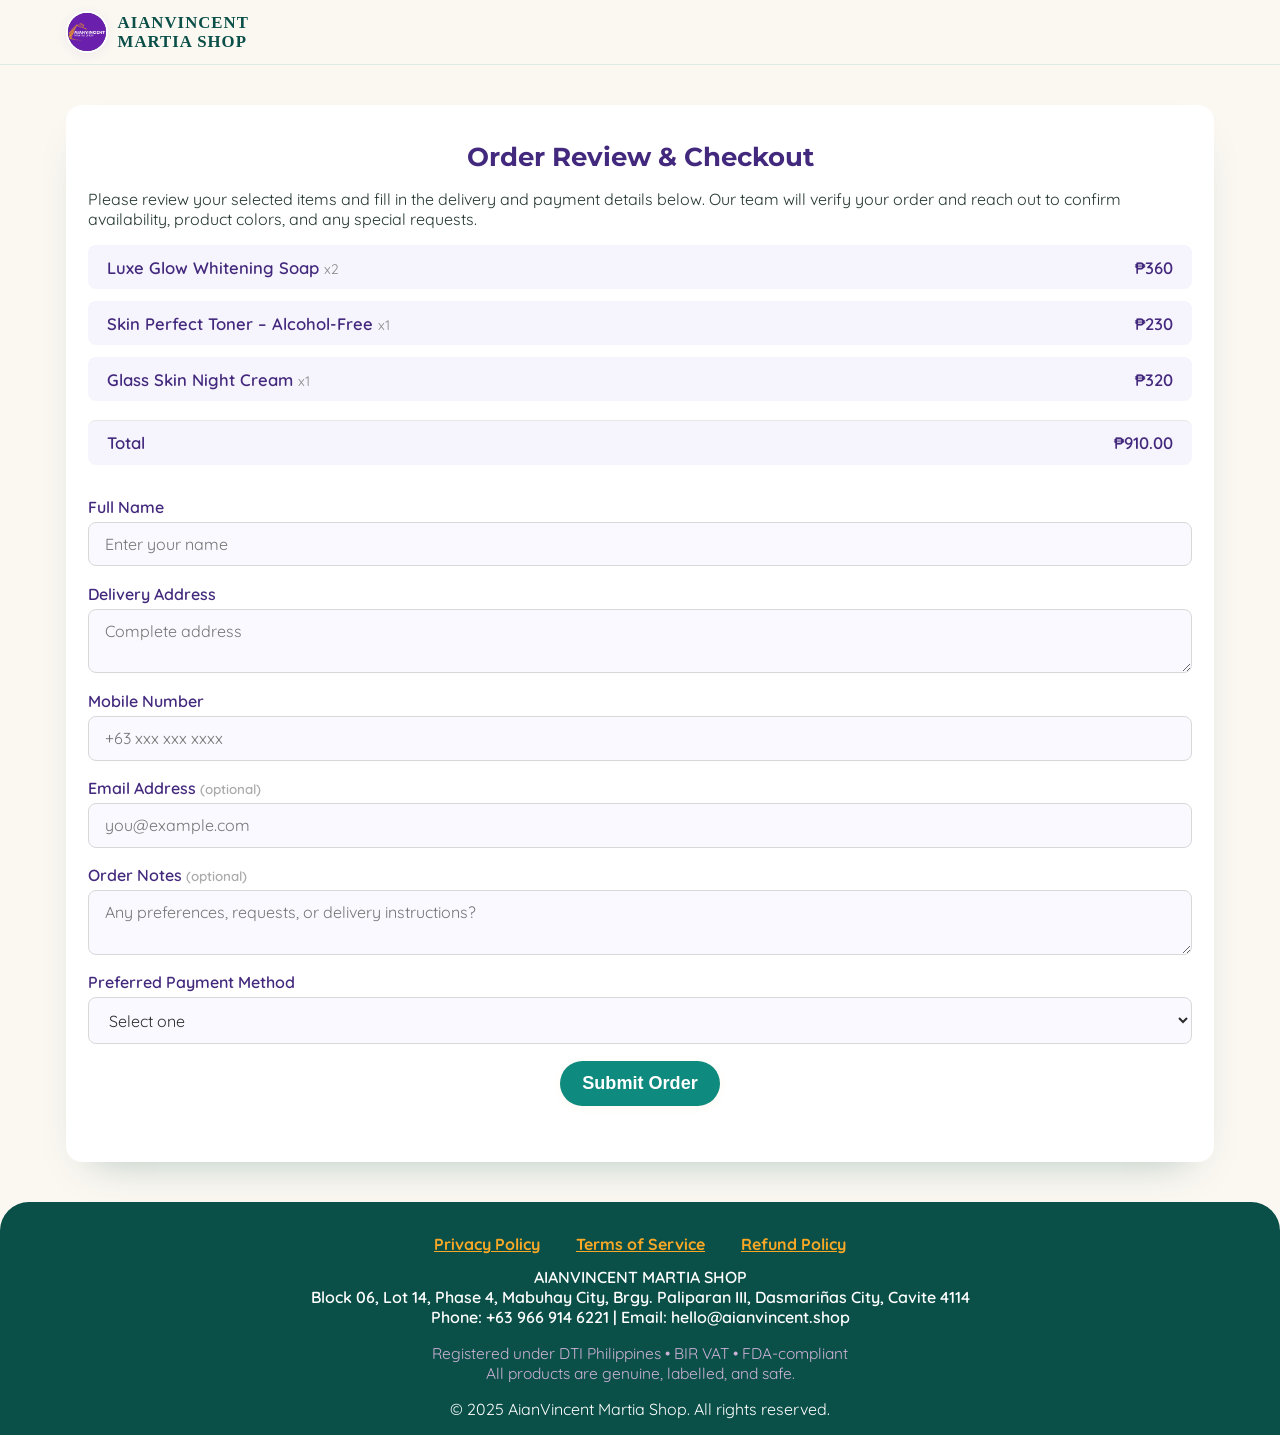
<file: order-summary.html>
<!DOCTYPE html>
<html lang="en">
<head>
    <meta charset="UTF-8">
    <meta name="viewport" content="width=device-width, initial-scale=1.0">
    <title>Order Summary | AianVincent Martia Shop</title>
    <meta name="description" content="Review your order and complete your purchase at AianVincent Martia Shop. Your beauty and skincare essentials delivered with care.">
    <link rel="icon" href="image/LOGO.png" type="image/png">
    <link href="https://fonts.googleapis.com/css2?family=Montserrat:wght@400;700&family=Quicksand:wght@400;600&display=swap" rel="stylesheet">
    <style>
        :root {
            --primary: #43297d;
            --accent: #f9a826;
            --secondary: #ffffff;
            --bg: #f6f4fc;
            --card-bg: #ffffff;
            --text: #2c2c2c;
            --heading: #43297d;
            --shadow: 0 2px 14px rgba(67,41,125,0.07);
        }
        html, body {
            margin: 0;
            padding: 0;
            font-family: 'Quicksand', 'Montserrat', Arial, sans-serif;
            background: var(--bg);
            color: var(--text);
        }
        body {
            min-height: 100vh;
        }
        header {
            background: var(--primary);
            padding: 0.5rem 0 1.3rem 0;
            box-shadow: 0 2px 10px rgba(67,41,125,0.03);
            position: sticky;
            top: 0;
            width: 100%;
            z-index: 999;
        }
        .container {
            max-width: 600px;
            margin: auto;
            padding: 0 1rem;
        }
        .branding {
            display: flex;
            align-items: center;
            gap: 1rem;
        }
        .branding img {
            height: 60px;
            width: 60px;
            object-fit: contain;
            background: var(--primary);
            border-radius: 15px;
            border: 2px solid var(--secondary);
            box-shadow: 0 2px 12px rgba(67,41,125,0.07);
        }
        .branding .company-name {
            font-size: 2rem;
            font-weight: 700;
            color: var(--secondary);
            letter-spacing: 1px;
        }
        .summary-card {
            background: var(--card-bg);
            border-radius: 16px;
            box-shadow: var(--shadow);
            padding: 2.2rem 1.4rem 1.5rem 1.4rem;
            margin-top: 2.5rem;
            margin-bottom: 2.5rem;
        }
        .summary-title {
            font-size: 1.6rem;
            font-weight: 700;
            color: var(--heading);
            margin-bottom: 1.1rem;
            font-family: 'Montserrat', Arial, sans-serif;
            text-align: center;
        }
        .summary-details {
            margin-bottom: 1.2rem;
        }
        .summary-list {
            list-style: none;
            margin: 0;
            padding: 0;
        }
        .summary-list li {
            background: var(--bg);
            border-radius: 8px;
            margin-bottom: 0.7em;
            padding: 0.7em 1.1em;
            color: var(--heading);
            font-weight: 600;
            display: flex;
            justify-content: space-between;
            align-items: center;
            font-size: 1.04em;
        }
        .total-row {
            font-weight: 700;
            font-size: 1.13em;
            color: var(--primary);
            border-top: 1.5px solid #e8e8e8;
            margin-top: 1.1em;
            padding-top: 0.8em;
        }
        .order-form {
            margin-top: 2rem;
            margin-bottom: 2rem;
        }
        .form-group {
            display: flex;
            flex-direction: column;
            margin-bottom: 1.1em;
        }
        .form-group label {
            font-weight: 600;
            margin-bottom: 0.32em;
            color: var(--heading);
            font-size: 1em;
        }
        .form-group input, .form-group select, .form-group textarea {
            padding: 0.7em 1em;
            border-radius: 8px;
            border: 1.5px solid #d8d8d8;
            font-size: 1em;
            font-family: inherit;
            background: #faf9ff;
            color: var(--text);
        }
        .form-group textarea {
            min-height: 60px;
            resize: vertical;
        }
        .checkout-btn {
            background: var(--accent);
            color: var(--primary);
            border: none;
            padding: 0.9em 2.2em;
            border-radius: 8px;
            font-weight: 700;
            cursor: pointer;
            font-size: 1.13em;
            margin: 0 auto;
            display: block;
            transition: background 0.2s, color 0.2s;
            box-shadow: 0 2px 8px rgba(249,168,38,0.07);
        }
        .checkout-btn:hover {
            background: var(--primary);
            color: var(--secondary);
        }
        .confirmation-message {
            background: #f5f3ff;
            border-left: 6px solid var(--accent);
            padding: 1.5em 1.2em;
            border-radius: 12px;
            box-shadow: 0 2px 16px rgba(67,41,125,0.03);
            margin-top: 2.1em;
            margin-bottom: 2.2em;
            color: var(--heading);
            font-size: 1.07em;
            font-weight: 500;
        }
        .confirmation-message strong {
            color: var(--accent);
        }
        .info-note {
            margin-top: 1.7em;
            font-size: 1em;
            color: #6c6c8c;
            background: #fafaed;
            border-radius: 10px;
            padding: 1em;
            border-left: 6px solid var(--accent);
        }
        footer {
            background: var(--primary);
            color: var(--secondary);
            padding: 2rem 0 1rem 0;
            text-align: center;
            font-size: 1em;
            margin-top: 2rem;
        }
        .footer-links {
            margin-bottom: 0.8em;
        }
        .footer-links a {
            color: var(--accent);
            text-decoration: underline;
            margin: 0 1em;
            font-weight: 700;
            font-size: 1em;
        }
        .footer-links a:hover {
            color: var(--secondary);
        }
        .footer-contact {
            margin-bottom: 1em;
            font-size: 1em;
            font-weight: 600;
        }
        .footer-note {
            color: #cdb2d6;
            font-size: 0.97em;
        }
        @media (max-width: 700px) {
            .container {
                max-width: 100vw;
                padding: 0 0.3rem;
            }
            .summary-card {
                padding: 1.2rem 0.3rem 1rem 0.3rem;
            }
            .summary-title {
                font-size: 1.1rem;
            }
            .branding .company-name {
                font-size: 1.2rem;
            }
            .branding img {
                height: 40px;
                width: 40px;
            }
        }
        @media (max-width: 450px) {
            .branding .company-name {
                font-size: 1rem;
            }
            .summary-title {
                font-size: 1rem;
            }
            .form-group label {
                font-size: 0.9em;
            }
        }
    </style>
    <script>
        // Demo cart, can be replaced with actual values if integrated
        var demoCartItems = [
            { name: "Luxe Glow Whitening Soap", price: 180, qty: 2 },
            { name: "Skin Perfect Toner – Alcohol-Free", price: 230, qty: 1 },
            { name: "Glass Skin Night Cream", price: 320, qty: 1 }
        ];
        function renderOrderSummary() {
            var ul = document.getElementById('summary-list');
            var total = 0;
            ul.innerHTML = '';
            demoCartItems.forEach(function(item){
                var itemTotal = item.price * item.qty;
                total += itemTotal;
                var li = document.createElement('li');
                li.innerHTML = `<span>${item.name} <small style="color:#888;font-weight:normal;">x${item.qty}</small></span> <span>₱${itemTotal.toLocaleString()}</span>`;
                ul.appendChild(li);
            });
            var totalRow = document.createElement('li');
            totalRow.className = 'total-row';
            totalRow.innerHTML = `<span>Total</span> <span>₱${total.toLocaleString(undefined, {minimumFractionDigits:2, maximumFractionDigits:2})}</span>`;
            ul.appendChild(totalRow);
        }
        document.addEventListener('DOMContentLoaded', function(){
            renderOrderSummary();
            var orderForm = document.getElementById('order-form');
            var confirmationSection = document.getElementById('confirmation-section');
            var confirmationMsg = document.getElementById('confirmation-message');
            orderForm.addEventListener('submit', function(e){
                e.preventDefault();
                orderForm.style.display = 'none';
                confirmationSection.style.display = 'block';
                window.scrollTo({top: confirmationSection.offsetTop-80, behavior: 'smooth'});
            });
            // Simulate customer confirmation and payment link logic (demo only)
            var btnConfirm = document.getElementById('btn-customer-confirm');
            var paymentLinkSection = document.getElementById('payment-link-section');
            btnConfirm.addEventListener('click', function(){
                confirmationMsg.style.display = 'none';
                paymentLinkSection.style.display = 'block';
            });
        });
    </script>
  <link rel="stylesheet" href="polish.css">
</head>
<body>
    <header>
        <div class="container branding">
            <img src="image/LOGO.png" alt="AianVincent Martia Shop Logo" />
            <span class="company-name">AIANVINCENT<br>MARTIA SHOP</span>
        </div>
    </header>
    <main class="container">
        <div class="summary-card">
            <div class="summary-title">Order Review & Checkout</div>
            <div class="summary-details">
                <p>
                    Please review your selected items and fill in the delivery and payment details below. Our team will verify your order and reach out to confirm availability, product colors, and any special requests.
                </p>
                <ul class="summary-list" id="summary-list">
                    <!-- Rendered by script -->
                </ul>
            </div>
            <form class="order-form" id="order-form" autocomplete="off">
                <div class="form-group">
                    <label for="name">Full Name</label>
                    <input required type="text" id="name" name="name" placeholder="Enter your name">
                </div>
                <div class="form-group">
                    <label for="address">Delivery Address</label>
                    <textarea required id="address" name="address" placeholder="Complete address"></textarea>
                </div>
                <div class="form-group">
                    <label for="contact">Mobile Number</label>
                    <input required type="tel" id="contact" name="contact" placeholder="+63 xxx xxx xxxx">
                </div>
                <div class="form-group">
                    <label for="email">Email Address <small style="color:#aaa;">(optional)</small></label>
                    <input type="email" id="email" name="email" placeholder="you@example.com">
                </div>
                <div class="form-group">
                    <label for="notes">Order Notes <small style="color:#aaa;">(optional)</small></label>
                    <textarea id="notes" name="notes" placeholder="Any preferences, requests, or delivery instructions?"></textarea>
                </div>
                <div class="form-group">
                    <label for="payment">Preferred Payment Method</label>
                    <select required id="payment" name="payment">
                        <option value="">Select one</option>
                        <option value="GCash">GCash</option>
                        <option value="Bank Transfer">Bank Transfer</option>
                        <option value="Cash on Delivery">Cash on Delivery</option>
                    </select>
                </div>
                <button type="submit" class="checkout-btn">Submit Order</button>
            </form>
            <div id="confirmation-section" style="display:none;">
                <div class="confirmation-message" id="confirmation-message">
                    <strong>Thank you for your order!</strong><br>
                    Your order has been received and is now being processed. One of our team members will contact you shortly to review the details with you. <br><br>
                    Please confirm product selections, colors, and availability once contacted. Only after you have verified these details will we send you a payment link according to your chosen method.<br><br>
                    <button id="btn-customer-confirm" class="checkout-btn" style="margin-top:1em;">Confirm My Order Details</button>
                </div>
                <div class="info-note" id="payment-link-section" style="display:none;">
                    <strong>Payment Instructions:</strong><br>
                    Once you receive your payment link, kindly complete the payment within <strong>24 hours</strong> to secure your order. Orders not paid within this timeframe will be automatically cancelled to ensure a smooth experience for all customers.<br><br>
                    If you have any questions or need further assistance, please reach out to our team at <a href="mailto:hello@aianvincent.shop">hello@aianvincent.shop</a> or call <a href="tel:+639669146221">+63 966 914 6221</a>.<br><br>
                    We appreciate your trust and look forward to serving you!
                </div>
            </div>
        </div>
    </main>
    <footer>
        <div class="footer-links">
            <a href="privacy-policy.html">Privacy Policy</a>
            <a href="terms.html">Terms of Service</a>
            <a href="refund-policy.html">Refund Policy</a>
        </div>
        <div class="footer-contact">
            AIANVINCENT MARTIA SHOP<br>
            Block 06, Lot 14, Phase 4, Mabuhay City, Brgy. Paliparan III, Dasmariñas City, Cavite 4114<br>
            Phone: +63 966 914 6221 | Email: hello@aianvincent.shop
        </div>
        <div class="footer-note">
            Registered under DTI Philippines • BIR VAT • FDA-compliant<br>
            All products are genuine, labelled, and safe.
        </div>
        <div style="margin-top:1em;">&copy; 2025 AianVincent Martia Shop. All rights reserved.</div>
    </footer>
</body>
</html>
</file>
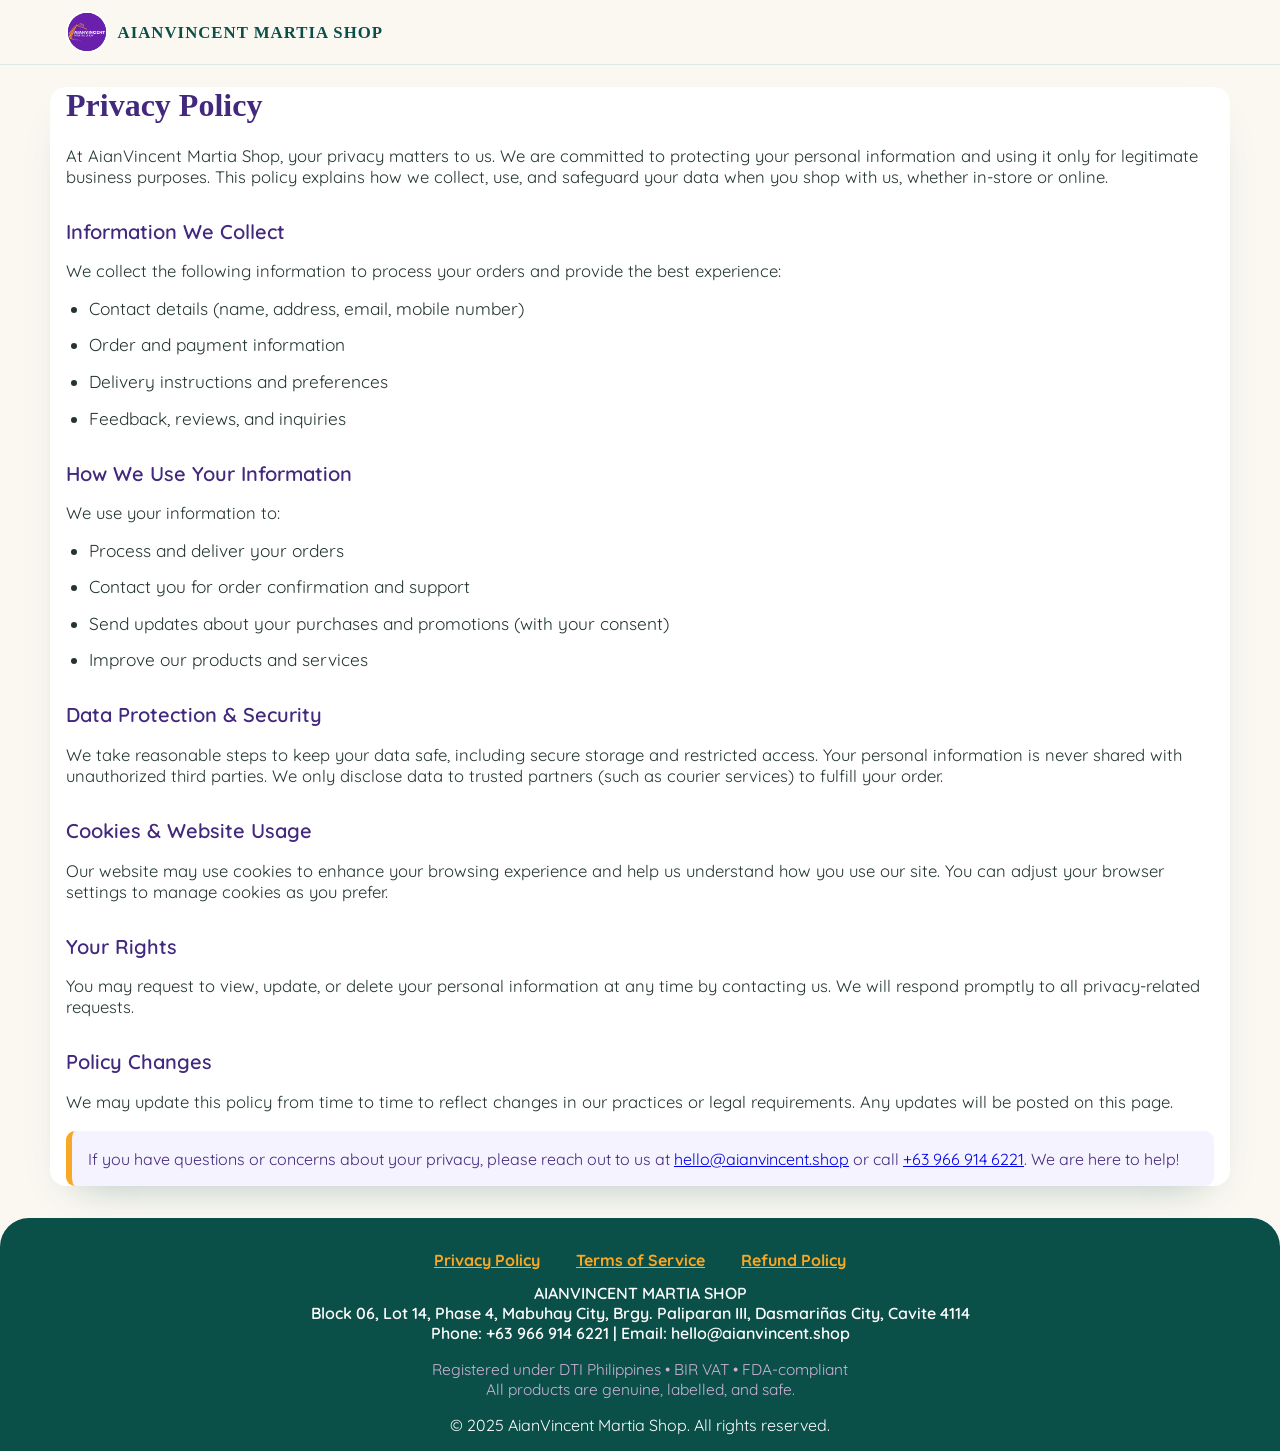
<file: privacy-policy.html>
<!DOCTYPE html>
<html lang="en">
<head>
    <meta charset="UTF-8">
    <meta name="viewport" content="width=device-width, initial-scale=1.0">
    <title>Privacy Policy | AianVincent Martia Shop</title>
    <meta name="description" content="Learn how AianVincent Martia Shop protects your privacy and handles your personal information.">
    <link rel="icon" href="image/LOGO.png" type="image/png">
    <link href="https://fonts.googleapis.com/css2?family=Montserrat:wght@400;700&family=Quicksand:wght@400;600&display=swap" rel="stylesheet">
    <style>
        :root {
            --primary: #43297d;
            --accent: #f9a826;
            --secondary: #ffffff;
            --bg: #f6f4fc;
            --heading: #43297d;
            --shadow: 0 2px 14px rgba(67,41,125,0.07);
        }
        html, body {
            margin: 0;
            padding: 0;
            font-family: 'Quicksand', 'Montserrat', Arial, sans-serif;
            background: var(--bg);
            color: #2c2c2c;
        }
        body {
            min-height: 100vh;
        }
        header {
            background: var(--primary);
            padding: 1.1rem 0 1.1rem 0;
            box-shadow: var(--shadow);
            position: sticky;
            top: 0;
            width: 100%;
            z-index: 999;
        }
        .container {
            max-width: 800px;
            margin: auto;
            padding: 0 1rem;
        }
        .branding {
            display: flex;
            align-items: center;
            gap: 1rem;
        }
        .branding img {
            height: 48px;
            width: 48px;
            object-fit: contain;
            border-radius: 12px;
            background: var(--primary);
            border: 2px solid var(--secondary);
        }
        .branding .company-name {
            font-size: 1.6rem;
            font-weight: 700;
            color: var(--secondary);
            letter-spacing: 1px;
        }
        main {
            margin-top: 2.2rem;
            margin-bottom: 2.2rem;
            background: var(--secondary);
            border-radius: 16px;
            box-shadow: var(--shadow);
            padding: 2.2rem 1.5rem;
        }
        h1 {
            color: var(--heading);
            font-size: 2rem;
            font-weight: 700;
            margin-bottom: 1.3rem;
            font-family: 'Montserrat', Arial, sans-serif;
        }
        h2 {
            color: var(--heading);
            font-size: 1.25rem;
            margin-top: 2rem;
            margin-bottom: 0.7rem;
            font-weight: 600;
        }
        p, ul, li {
            font-size: 1.04em;
            margin-bottom: 0.9em;
        }
        ul {
            padding-left: 1.4em;
        }
        .policy-note {
            background: #f5f3ff;
            border-left: 6px solid var(--accent);
            border-radius: 9px;
            padding: 1.1em 1em;
            color: var(--heading);
            margin-top: 1.2em;
            font-size: 1em;
        }
        footer {
            background: var(--primary);
            color: var(--secondary);
            padding: 2rem 0 1rem 0;
            text-align: center;
            font-size: 1em;
            margin-top: 2rem;
        }
        .footer-links {
            margin-bottom: 0.8em;
        }
        .footer-links a {
            color: var(--accent);
            text-decoration: underline;
            margin: 0 1em;
            font-weight: 700;
        }
        .footer-links a:hover {
            color: var(--secondary);
        }
        .footer-contact {
            margin-bottom: 1em;
            font-weight: 600;
        }
        .footer-note {
            color: #cdb2d6;
            font-size: 0.97em;
        }
        @media (max-width: 700px) {
            main {
                padding: 1.2rem 0.3rem;
            }
            .container {
                padding: 0 0.3rem;
            }
            h1 {
                font-size: 1.1rem;
            }
            h2 {
                font-size: 1rem;
            }
        }
    </style>
  <link rel="stylesheet" href="polish.css">
</head>
<body>
    <header>
        <div class="container branding">
            <img src="image/LOGO.png" alt="AianVincent Martia Shop Logo" />
            <span class="company-name">AIANVINCENT MARTIA SHOP</span>
        </div>
    </header>
    <main class="container">
        <h1>Privacy Policy</h1>
        <p>
            At AianVincent Martia Shop, your privacy matters to us. We are committed to protecting your personal information and using it only for legitimate business purposes. This policy explains how we collect, use, and safeguard your data when you shop with us, whether in-store or online.
        </p>
        <h2>Information We Collect</h2>
        <p>
            We collect the following information to process your orders and provide the best experience:
        </p>
        <ul>
            <li>Contact details (name, address, email, mobile number)</li>
            <li>Order and payment information</li>
            <li>Delivery instructions and preferences</li>
            <li>Feedback, reviews, and inquiries</li>
        </ul>
        <h2>How We Use Your Information</h2>
        <p>
            We use your information to:
        </p>
        <ul>
            <li>Process and deliver your orders</li>
            <li>Contact you for order confirmation and support</li>
            <li>Send updates about your purchases and promotions (with your consent)</li>
            <li>Improve our products and services</li>
        </ul>
        <h2>Data Protection & Security</h2>
        <p>
            We take reasonable steps to keep your data safe, including secure storage and restricted access. Your personal information is never shared with unauthorized third parties. We only disclose data to trusted partners (such as courier services) to fulfill your order.
        </p>
        <h2>Cookies & Website Usage</h2>
        <p>
            Our website may use cookies to enhance your browsing experience and help us understand how you use our site. You can adjust your browser settings to manage cookies as you prefer.
        </p>
        <h2>Your Rights</h2>
        <p>
            You may request to view, update, or delete your personal information at any time by contacting us. We will respond promptly to all privacy-related requests.
        </p>
        <h2>Policy Changes</h2>
        <p>
            We may update this policy from time to time to reflect changes in our practices or legal requirements. Any updates will be posted on this page.
        </p>
        <div class="policy-note">
            If you have questions or concerns about your privacy, please reach out to us at <a href="mailto:hello@aianvincent.shop">hello@aianvincent.shop</a> or call <a href="tel:+639669146221">+63 966 914 6221</a>. We are here to help!
        </div>
    </main>
    <footer>
        <div class="footer-links">
            <a href="privacy-policy.html">Privacy Policy</a>
            <a href="terms.html">Terms of Service</a>
            <a href="refund-policy.html">Refund Policy</a>
        </div>
        <div class="footer-contact">
            AIANVINCENT MARTIA SHOP<br>
            Block 06, Lot 14, Phase 4, Mabuhay City, Brgy. Paliparan III, Dasmariñas City, Cavite 4114<br>
            Phone: +63 966 914 6221 | Email: hello@aianvincent.shop
        </div>
        <div class="footer-note">
            Registered under DTI Philippines • BIR VAT • FDA-compliant<br>
            All products are genuine, labelled, and safe.
        </div>
        <div style="margin-top:1em;">&copy; 2025 AianVincent Martia Shop. All rights reserved.</div>
    </footer>
</body>
</html>
</file>
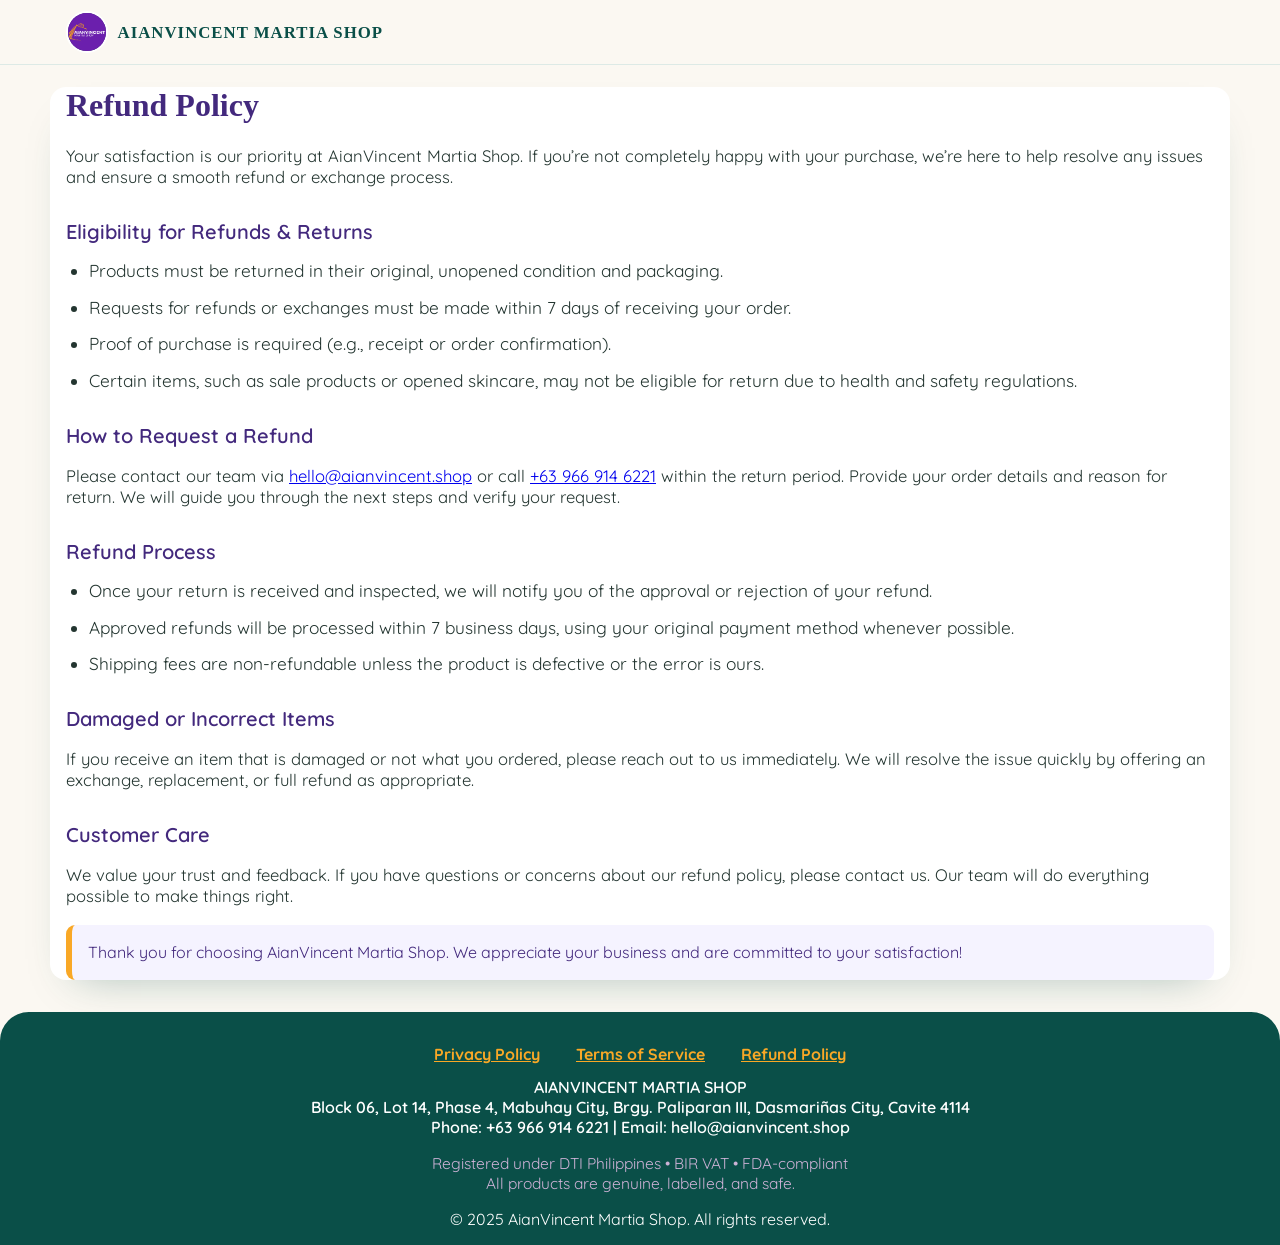
<file: refund-policy.html>
<!DOCTYPE html>
<html lang="en">
<head>
    <meta charset="UTF-8">
    <meta name="viewport" content="width=device-width, initial-scale=1.0">
    <title>Refund Policy | AianVincent Martia Shop</title>
    <meta name="description" content="Understand the refund and return process at AianVincent Martia Shop. Customer satisfaction guaranteed.">
    <link rel="icon" href="image/LOGO.png" type="image/png">
    <link href="https://fonts.googleapis.com/css2?family=Montserrat:wght@400;700&family=Quicksand:wght@400;600&display=swap" rel="stylesheet">
    <style>
        :root {
            --primary: #43297d;
            --accent: #f9a826;
            --secondary: #ffffff;
            --bg: #f6f4fc;
            --heading: #43297d;
            --shadow: 0 2px 14px rgba(67,41,125,0.07);
        }
        html, body {
            margin: 0;
            padding: 0;
            font-family: 'Quicksand', 'Montserrat', Arial, sans-serif;
            background: var(--bg);
            color: #2c2c2c;
        }
        body {
            min-height: 100vh;
        }
        header {
            background: var(--primary);
            padding: 1.1rem 0 1.1rem 0;
            box-shadow: var(--shadow);
            position: sticky;
            top: 0;
            width: 100%;
            z-index: 999;
        }
        .container {
            max-width: 800px;
            margin: auto;
            padding: 0 1rem;
        }
        .branding {
            display: flex;
            align-items: center;
            gap: 1rem;
        }
        .branding img {
            height: 48px;
            width: 48px;
            object-fit: contain;
            border-radius: 12px;
            background: var(--primary);
            border: 2px solid var(--secondary);
        }
        .branding .company-name {
            font-size: 1.6rem;
            font-weight: 700;
            color: var(--secondary);
            letter-spacing: 1px;
        }
        main {
            margin-top: 2.2rem;
            margin-bottom: 2.2rem;
            background: var(--secondary);
            border-radius: 16px;
            box-shadow: var(--shadow);
            padding: 2.2rem 1.5rem;
        }
        h1 {
            color: var(--heading);
            font-size: 2rem;
            font-weight: 700;
            margin-bottom: 1.3rem;
            font-family: 'Montserrat', Arial, sans-serif;
        }
        h2 {
            color: var(--heading);
            font-size: 1.25rem;
            margin-top: 2rem;
            margin-bottom: 0.7rem;
            font-weight: 600;
        }
        p, ul, li {
            font-size: 1.04em;
            margin-bottom: 0.9em;
        }
        ul {
            padding-left: 1.4em;
        }
        .policy-note {
            background: #f5f3ff;
            border-left: 6px solid var(--accent);
            border-radius: 9px;
            padding: 1.1em 1em;
            color: var(--heading);
            margin-top: 1.2em;
            font-size: 1em;
        }
        footer {
            background: var(--primary);
            color: var(--secondary);
            padding: 2rem 0 1rem 0;
            text-align: center;
            font-size: 1em;
            margin-top: 2rem;
        }
        .footer-links {
            margin-bottom: 0.8em;
        }
        .footer-links a {
            color: var(--accent);
            text-decoration: underline;
            margin: 0 1em;
            font-weight: 700;
        }
        .footer-links a:hover {
            color: var(--secondary);
        }
        .footer-contact {
            margin-bottom: 1em;
            font-weight: 600;
        }
        .footer-note {
            color: #cdb2d6;
            font-size: 0.97em;
        }
        @media (max-width: 700px) {
            main {
                padding: 1.2rem 0.3rem;
            }
            .container {
                padding: 0 0.3rem;
            }
            h1 {
                font-size: 1.1rem;
            }
            h2 {
                font-size: 1rem;
            }
        }
    </style>
  <link rel="stylesheet" href="polish.css">
</head>
<body>
    <header>
        <div class="container branding">
            <img src="image/LOGO.png" alt="AianVincent Martia Shop Logo" />
            <span class="company-name">AIANVINCENT MARTIA SHOP</span>
        </div>
    </header>
    <main class="container">
        <h1>Refund Policy</h1>
        <p>
            Your satisfaction is our priority at AianVincent Martia Shop. If you’re not completely happy with your purchase, we’re here to help resolve any issues and ensure a smooth refund or exchange process.
        </p>
        <h2>Eligibility for Refunds & Returns</h2>
        <ul>
            <li>Products must be returned in their original, unopened condition and packaging.</li>
            <li>Requests for refunds or exchanges must be made within 7 days of receiving your order.</li>
            <li>Proof of purchase is required (e.g., receipt or order confirmation).</li>
            <li>Certain items, such as sale products or opened skincare, may not be eligible for return due to health and safety regulations.</li>
        </ul>
        <h2>How to Request a Refund</h2>
        <p>
            Please contact our team via <a href="mailto:hello@aianvincent.shop">hello@aianvincent.shop</a> or call <a href="tel:+639669146221">+63 966 914 6221</a> within the return period. Provide your order details and reason for return. We will guide you through the next steps and verify your request.
        </p>
        <h2>Refund Process</h2>
        <ul>
            <li>Once your return is received and inspected, we will notify you of the approval or rejection of your refund.</li>
            <li>Approved refunds will be processed within 7 business days, using your original payment method whenever possible.</li>
            <li>Shipping fees are non-refundable unless the product is defective or the error is ours.</li>
        </ul>
        <h2>Damaged or Incorrect Items</h2>
        <p>
            If you receive an item that is damaged or not what you ordered, please reach out to us immediately. We will resolve the issue quickly by offering an exchange, replacement, or full refund as appropriate.
        </p>
        <h2>Customer Care</h2>
        <p>
            We value your trust and feedback. If you have questions or concerns about our refund policy, please contact us. Our team will do everything possible to make things right.
        </p>
        <div class="policy-note">
            Thank you for choosing AianVincent Martia Shop. We appreciate your business and are committed to your satisfaction!
        </div>
    </main>
    <footer>
        <div class="footer-links">
            <a href="privacy-policy.html">Privacy Policy</a>
            <a href="terms.html">Terms of Service</a>
            <a href="refund-policy.html">Refund Policy</a>
        </div>
        <div class="footer-contact">
            AIANVINCENT MARTIA SHOP<br>
            Block 06, Lot 14, Phase 4, Mabuhay City, Brgy. Paliparan III, Dasmariñas City, Cavite 4114<br>
            Phone: +63 966 914 6221 | Email: hello@aianvincent.shop
        </div>
        <div class="footer-note">
            Registered under DTI Philippines • BIR VAT • FDA-compliant<br>
            All products are genuine, labelled, and safe.
        </div>
        <div style="margin-top:1em;">&copy; 2025 AianVincent Martia Shop. All rights reserved.</div>
    </footer>
</body>
</html>
</file>
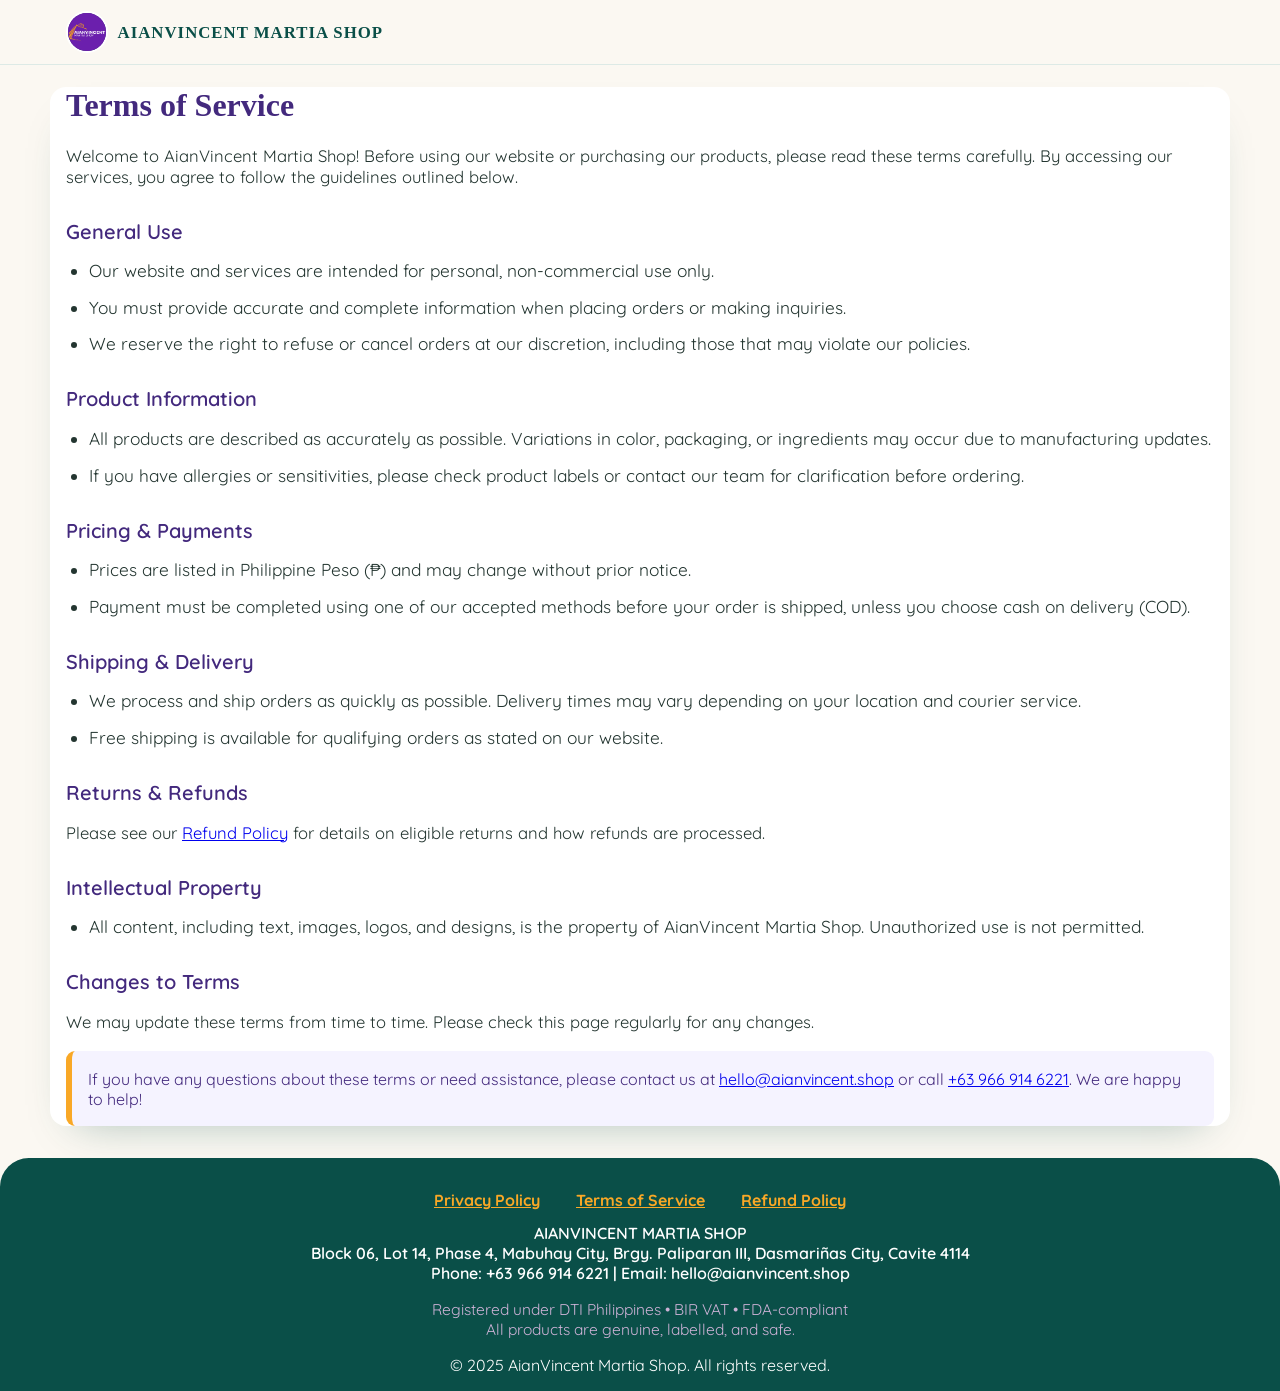
<file: terms.html>
<!DOCTYPE html>
<html lang="en">
<head>
    <meta charset="UTF-8">
    <meta name="viewport" content="width=device-width, initial-scale=1.0">
    <title>Terms of Service | AianVincent Martia Shop</title>
    <meta name="description" content="Read the terms and conditions for using AianVincent Martia Shop's website and services.">
    <link rel="icon" href="image/LOGO.png" type="image/png">
    <link href="https://fonts.googleapis.com/css2?family=Montserrat:wght@400;700&family=Quicksand:wght@400;600&display=swap" rel="stylesheet">
    <style>
        :root {
            --primary: #43297d;
            --accent: #f9a826;
            --secondary: #ffffff;
            --bg: #f6f4fc;
            --heading: #43297d;
            --shadow: 0 2px 14px rgba(67,41,125,0.07);
        }
        html, body {
            margin: 0;
            padding: 0;
            font-family: 'Quicksand', 'Montserrat', Arial, sans-serif;
            background: var(--bg);
            color: #2c2c2c;
        }
        body {
            min-height: 100vh;
        }
        header {
            background: var(--primary);
            padding: 1.1rem 0 1.1rem 0;
            box-shadow: var(--shadow);
            position: sticky;
            top: 0;
            width: 100%;
            z-index: 999;
        }
        .container {
            max-width: 800px;
            margin: auto;
            padding: 0 1rem;
        }
        .branding {
            display: flex;
            align-items: center;
            gap: 1rem;
        }
        .branding img {
            height: 48px;
            width: 48px;
            object-fit: contain;
            border-radius: 12px;
            background: var(--primary);
            border: 2px solid var(--secondary);
        }
        .branding .company-name {
            font-size: 1.6rem;
            font-weight: 700;
            color: var(--secondary);
            letter-spacing: 1px;
        }
        main {
            margin-top: 2.2rem;
            margin-bottom: 2.2rem;
            background: var(--secondary);
            border-radius: 16px;
            box-shadow: var(--shadow);
            padding: 2.2rem 1.5rem;
        }
        h1 {
            color: var(--heading);
            font-size: 2rem;
            font-weight: 700;
            margin-bottom: 1.3rem;
            font-family: 'Montserrat', Arial, sans-serif;
        }
        h2 {
            color: var(--heading);
            font-size: 1.25rem;
            margin-top: 2rem;
            margin-bottom: 0.7rem;
            font-weight: 600;
        }
        p, ul, li {
            font-size: 1.04em;
            margin-bottom: 0.9em;
        }
        ul {
            padding-left: 1.4em;
        }
        .policy-note {
            background: #f5f3ff;
            border-left: 6px solid var(--accent);
            border-radius: 9px;
            padding: 1.1em 1em;
            color: var(--heading);
            margin-top: 1.2em;
            font-size: 1em;
        }
        footer {
            background: var(--primary);
            color: var(--secondary);
            padding: 2rem 0 1rem 0;
            text-align: center;
            font-size: 1em;
            margin-top: 2rem;
        }
        .footer-links {
            margin-bottom: 0.8em;
        }
        .footer-links a {
            color: var(--accent);
            text-decoration: underline;
            margin: 0 1em;
            font-weight: 700;
        }
        .footer-links a:hover {
            color: var(--secondary);
        }
        .footer-contact {
            margin-bottom: 1em;
            font-weight: 600;
        }
        .footer-note {
            color: #cdb2d6;
            font-size: 0.97em;
        }
        @media (max-width: 700px) {
            main {
                padding: 1.2rem 0.3rem;
            }
            .container {
                padding: 0 0.3rem;
            }
            h1 {
                font-size: 1.1rem;
            }
            h2 {
                font-size: 1rem;
            }
        }
    </style>
  <link rel="stylesheet" href="polish.css">
</head>
<body>
    <header>
        <div class="container branding">
            <img src="image/LOGO.png" alt="AianVincent Martia Shop Logo" />
            <span class="company-name">AIANVINCENT MARTIA SHOP</span>
        </div>
    </header>
    <main class="container">
        <h1>Terms of Service</h1>
        <p>
            Welcome to AianVincent Martia Shop! Before using our website or purchasing our products, please read these terms carefully. By accessing our services, you agree to follow the guidelines outlined below.
        </p>
        <h2>General Use</h2>
        <ul>
            <li>Our website and services are intended for personal, non-commercial use only.</li>
            <li>You must provide accurate and complete information when placing orders or making inquiries.</li>
            <li>We reserve the right to refuse or cancel orders at our discretion, including those that may violate our policies.</li>
        </ul>
        <h2>Product Information</h2>
        <ul>
            <li>All products are described as accurately as possible. Variations in color, packaging, or ingredients may occur due to manufacturing updates.</li>
            <li>If you have allergies or sensitivities, please check product labels or contact our team for clarification before ordering.</li>
        </ul>
        <h2>Pricing & Payments</h2>
        <ul>
            <li>Prices are listed in Philippine Peso (₱) and may change without prior notice.</li>
            <li>Payment must be completed using one of our accepted methods before your order is shipped, unless you choose cash on delivery (COD).</li>
        </ul>
        <h2>Shipping & Delivery</h2>
        <ul>
            <li>We process and ship orders as quickly as possible. Delivery times may vary depending on your location and courier service.</li>
            <li>Free shipping is available for qualifying orders as stated on our website.</li>
        </ul>
        <h2>Returns & Refunds</h2>
        <p>
            Please see our <a href="refund-policy.html">Refund Policy</a> for details on eligible returns and how refunds are processed.
        </p>
        <h2>Intellectual Property</h2>
        <ul>
            <li>All content, including text, images, logos, and designs, is the property of AianVincent Martia Shop. Unauthorized use is not permitted.</li>
        </ul>
        <h2>Changes to Terms</h2>
        <p>
            We may update these terms from time to time. Please check this page regularly for any changes.
        </p>
        <div class="policy-note">
            If you have any questions about these terms or need assistance, please contact us at <a href="mailto:hello@aianvincent.shop">hello@aianvincent.shop</a> or call <a href="tel:+639669146221">+63 966 914 6221</a>. We are happy to help!
        </div>
    </main>
    <footer>
        <div class="footer-links">
            <a href="privacy-policy.html">Privacy Policy</a>
            <a href="terms.html">Terms of Service</a>
            <a href="refund-policy.html">Refund Policy</a>
        </div>
        <div class="footer-contact">
            AIANVINCENT MARTIA SHOP<br>
            Block 06, Lot 14, Phase 4, Mabuhay City, Brgy. Paliparan III, Dasmariñas City, Cavite 4114<br>
            Phone: +63 966 914 6221 | Email: hello@aianvincent.shop
        </div>
        <div class="footer-note">
            Registered under DTI Philippines • BIR VAT • FDA-compliant<br>
            All products are genuine, labelled, and safe.
        </div>
        <div style="margin-top:1em;">&copy; 2025 AianVincent Martia Shop. All rights reserved.</div>
    </footer>
</body>
</html>
</file>
<file: polish.css>
:root {
  --teal: #0f8a7e;
  --teal-deep: #0a4f48;
  --coral: #ff7a5c;
  --cream: #fbf8f2;
  --card: #fff;
  --ink: #233530;
  --muted: #647a73;
  --line: #ddeae6;
  --radius: 1.3rem;
  --shadow: 0 20px 42px -26px rgba(10,79,72,.38);
  --display: 'Fraunces', Georgia, serif;
}
* { box-sizing: border-box; }
html { scroll-behavior: smooth; }
body { background: var(--cream); color: var(--ink); -webkit-font-smoothing: antialiased; }
section[id] { scroll-margin-top: 150px; }
h1, .section-title, .cart-title { font-family: var(--display); font-weight: 600; }

/* Header */
header { background: rgba(251,248,242,.95); backdrop-filter: blur(6px); box-shadow: none; border-bottom: 1px solid var(--line); }
.branding { padding: .8rem 1.2rem .5rem; justify-content: flex-start; gap: .6rem; }
.branding img { width: 42px; height: 42px; border-radius: 50%; }
.branding .company-name { font-family: var(--display); font-size: 1.05rem; line-height: 1.15; color: var(--teal-deep); font-weight: 600; }
nav.container { padding: 0 1.2rem .6rem; gap: .3rem; }
nav a { font-weight: 700; font-size: .86rem; color: var(--ink); background: transparent; box-shadow: none; border-radius: 999px; padding: .4rem .9rem; }
nav a:hover { background: #eaf5f3; color: var(--teal); }
.nav-mobile a { color: var(--ink); }

.container { max-width: 1180px; }
main.container section { margin-bottom: clamp(3.2rem, 7vw, 5.5rem); }
.section-title { font-size: clamp(1.8rem, 3.6vw, 2.6rem); color: var(--teal-deep); margin-bottom: 1.2rem; }

/* Hero: no generated photo for this site, so built as a decorative
   panel with icon badges instead of leaning on a missing image. */
.hero {
  position: relative; overflow: hidden; display: grid; grid-template-columns: 1.3fr .7fr; gap: 2rem; align-items: center;
  background: linear-gradient(140deg, var(--teal) 0%, var(--teal-deep) 100%); color: #e3f4f1;
  border-radius: 1.8rem; padding: clamp(2rem, 5vw, 3.8rem); margin-top: 1.6rem !important; box-shadow: var(--shadow);
}
.hero::after { content: ''; position: absolute; top: -70px; right: 15%; width: 220px; height: 220px; border-radius: 50%; background: rgba(255,122,92,.22); }
.hero h1 { color: #fff; font-size: clamp(1.9rem, 3.8vw, 2.8rem); line-height: 1.12; position: relative; }
.hero-text p { color: #cdeae5; max-width: 56ch; position: relative; }
.hero-text b { color: var(--coral); }
.hero-badges { display: flex; flex-wrap: wrap; gap: .6rem; margin: 1.2rem 0; position: relative; }
.hero-badges span { background: rgba(255,255,255,.14); color: #fff; border: 1px solid rgba(255,255,255,.3); border-radius: 999px; padding: .5rem 1rem; font-size: .82rem; font-weight: 700; box-shadow: none; }
.hero-img { display: flex; align-items: center; justify-content: center; position: relative; }
.hero-img img { width: min(200px, 100%); aspect-ratio: 1; object-fit: contain; background: #fff; border-radius: 50%; padding: 1.6rem; box-shadow: 0 20px 40px -16px rgba(0,0,0,.4); }

/* About */
#about { background: var(--card); border: 1px solid var(--line); border-radius: 1.6rem; padding: clamp(1.8rem,4vw,3rem); }
.about-values { display: grid; grid-template-columns: repeat(3, 1fr); gap: 1rem; margin: 1.4rem 0; }
.about-value { background: var(--cream); border-radius: 1rem; padding: 1.1rem; font-size: .9rem; display: flex; gap: .6rem; align-items: flex-start; }
.about-value span { font-size: 1.3rem; }

/* Products */
.categories-list { display: flex; flex-wrap: wrap; gap: .6rem; margin: 1.2rem 0 1.8rem; }
.categories-list span { background: var(--teal-deep); color: #fff; border-radius: 999px; padding: .4rem 1rem; font-size: .8rem; font-weight: 700; }
.products-grid { display: grid; grid-template-columns: repeat(4, 1fr); gap: 1.2rem; margin-bottom: 1.8rem; }
.product-card { background: var(--card); border: none; border-radius: 1.1rem; box-shadow: var(--shadow); padding: 1rem 1rem 1.3rem; transition: transform .2s; }
.product-card:hover { transform: translateY(-5px); }
.product-card img { width: 100%; height: 150px; object-fit: contain; background: var(--cream); border-radius: .9rem; padding: .8rem; margin-bottom: .8rem; }
.product-title { font-family: var(--display); color: var(--teal-deep); font-size: .98rem; margin-bottom: .3rem; }
.product-desc { color: var(--muted); font-size: .8rem; margin-bottom: .6rem; }
.product-meta { display: flex; justify-content: space-between; align-items: center; margin-bottom: .7rem; }
.product-meta span { background: var(--cream); color: var(--muted); border-radius: 999px; font-size: .78rem; }
.product-price { background: none !important; color: var(--coral) !important; font-weight: 800; font-size: 1.1rem; padding: 0 !important; }
.add-cart-btn { width: 100%; background: var(--teal); color: #fff; border: none; border-radius: 999px; padding: .65rem; font-weight: 700; cursor: pointer; }
.add-cart-btn:hover { background: var(--coral); }
.services-list { list-style: none; display: grid; grid-template-columns: repeat(2, 1fr); gap: .6rem; margin: 0 0 1rem; }
.services-list li { background: var(--card); border: 1px solid var(--line); border-radius: .8rem; padding: .7rem 1rem; font-size: .88rem; }

/* Cart */
.cart-section { background: var(--card); border: 1px solid var(--line); border-radius: 1.3rem; padding: 1.6rem; max-width: 480px; margin-left: auto !important; margin-right: 0 !important; }
.cart-title { color: var(--ink); }
.checkout-btn { background: var(--teal); color: #fff; border: none; border-radius: 999px; padding: .75rem 1.4rem; font-weight: 700; cursor: pointer; }
.checkout-btn:hover:not(:disabled) { background: var(--coral); }
#cart-float-btn { background: var(--teal); box-shadow: 0 14px 28px -8px rgba(15,138,126,.6); }
#cart-popup { border-radius: 1.3rem; }
#cart-popup-close { color: var(--ink); }

/* Contact */
.contact-info { background: var(--teal-deep); color: #d9efea; border-radius: 1.6rem; padding: clamp(1.8rem,4vw,3rem); }
.contact-info .section-title { color: #fff; }
.contact-info a { color: #fff; text-decoration: underline; }
.contact-social { display: flex; gap: .8rem; margin: 1rem 0; }
.contact-social a { background: rgba(255,255,255,.14); padding: .4rem 1rem; border-radius: 999px; text-decoration: none !important; font-weight: 700; }

/* FAQ */
.faq-list { list-style: none; display: grid; gap: .7rem; }
.faq-list li { background: var(--card); border: 1px solid var(--line); border-radius: 1rem; padding: 1rem 1.2rem; font-size: .9rem; }
.faq-list b { color: var(--teal-deep); }

/* Testimonials */
.testimonials-section { display: grid; grid-template-columns: repeat(3, 1fr); gap: 1.2rem; }
.testimonials-section .section-title { grid-column: 1 / -1; }
.testimonial { background: var(--card); border-top: 4px solid var(--coral); border-radius: 0 1rem 1rem 1rem; box-shadow: var(--shadow); padding: 1.3rem; font-family: var(--display); font-style: italic; font-size: .98rem; }
.testimonial cite { display: block; margin-top: .9rem; font-family: 'Montserrat', sans-serif; font-style: normal; font-weight: 700; font-size: .8rem; color: var(--teal); }

/* Delivery */
.delivery-info { background: var(--card); border: 1px dashed var(--teal); border-radius: 1.3rem; padding: clamp(1.6rem,4vw,2.4rem); }
.delivery-info ul { list-style: none; display: flex; flex-wrap: wrap; gap: .6rem; margin: 0 0 1.2rem; }
.delivery-info ul li { background: var(--cream); border-radius: 999px; padding: .4rem 1rem; font-size: .85rem; }
.delivery-info b { color: var(--teal-deep); }

footer { background: var(--teal-deep); border-radius: 1.8rem 1.8rem 0 0; }

@media (max-width: 1000px) {
  .hero { grid-template-columns: 1fr; text-align: center; }
  .hero-img { order: -1; }
  .about-values, .products-grid, .services-list, .testimonials-section { grid-template-columns: 1fr 1fr; }
}
@media (max-width: 600px) {
  .about-values, .products-grid, .services-list, .testimonials-section { grid-template-columns: 1fr; }
  .hero { border-radius: 1.4rem; padding: 1.6rem; }
  .cart-section { max-width: 100%; }
}
@media (prefers-reduced-motion: reduce) { html { scroll-behavior: auto; } * { transition: none !important; } }

/* === Layout pass 2026-11-07: header row, round hero logo, full product photos, tidy cart & contact, mobile gutters === */
html, body { overflow-x: clip; }
@media (min-width: 701px) {
  header { display: flex; flex-wrap: wrap; align-items: center; justify-content: space-between; padding: .7rem max(1.2rem, calc((100% - 1180px)/2 + 1rem)) !important; }
  header > .branding, header > nav.container { max-width: none; margin: 0 !important; padding: 0 !important; width: auto; }
  header > .nav-mobile { flex-basis: 100%; }
}
.hero-img img { width: 200px !important; height: 200px !important; border-radius: 50% !important; border: 0 !important; background: #fff !important; padding: 1.6rem !important; }
.hero::after { opacity: .5; }
/* Products: photo fills the card top */
.product-card { display: flex; flex-direction: column; padding: 0 0 1.3rem !important; overflow: hidden; text-align: center; }
.product-card > *:not(img) { margin-left: 1rem; margin-right: 1rem; }
.product-card img { width: 100% !important; height: auto !important; aspect-ratio: 1 / 1; object-fit: cover !important; padding: 0 !important; border: 0 !important; border-radius: 0 !important; margin: 0 0 .9rem !important; }
.product-card .add-cart-btn { margin-top: auto !important; width: auto !important; align-self: stretch; }
.services-list { padding-left: 0 !important; }
/* Cart: full-width bar */
.cart-section { max-width: none !important; margin-left: 0 !important; display: grid; grid-template-columns: 1fr auto; align-items: center; column-gap: 1.5rem; row-gap: .6rem; box-shadow: var(--shadow); }
.cart-section .cart-title { margin: 0 !important; }
.cart-section .cart-list { grid-column: 1 / -1; margin: 0 !important; padding: 0; }
.cart-section .checkout-btn { grid-column: 2; grid-row: 1; margin: 0 !important; }
/* Contact: two columns of info blocks */
.contact-info { display: grid; grid-template-columns: repeat(2, minmax(0, 1fr)); gap: .9rem; }
.contact-info > .section-title { grid-column: 1 / -1; margin-bottom: .3rem; }
.contact-info > address, .contact-info > .footer-contact, .contact-info > div:last-child { background: rgba(255,255,255,.07); border-left: 4px solid var(--coral); border-radius: 0 .9rem .9rem 0; padding: 1rem 1.2rem; font-style: normal; line-height: 1.7; margin: 0 !important; }
.contact-info > .contact-social { align-self: center; margin: 0 !important; padding: 0 1.2rem; flex-wrap: wrap; }
@media (max-width: 700px) {
  .container { padding: 0 1rem !important; }
  header { backdrop-filter: none !important; -webkit-backdrop-filter: none !important; background: var(--cream) !important; }
  .contact-info { grid-template-columns: minmax(0, 1fr); }
  .contact-info > * { min-width: 0; overflow-wrap: anywhere; }
  .hero-img img { width: 150px !important; height: 150px !important; }
}
@media (max-width: 700px) {
  .nav-mobile { background: var(--cream) !important; box-shadow: -10px 0 30px rgba(10,79,72,.18) !important; gap: .3rem; }
  .nav-mobile a { background: transparent !important; text-decoration: none !important; font-weight: 700; color: var(--teal-deep) !important; border-bottom: 1px solid var(--line); border-radius: 0 !important; padding: .9rem .4rem !important; margin: 0 !important; }
  #burger-btn { position: relative; z-index: 1001; }
}
</file>
